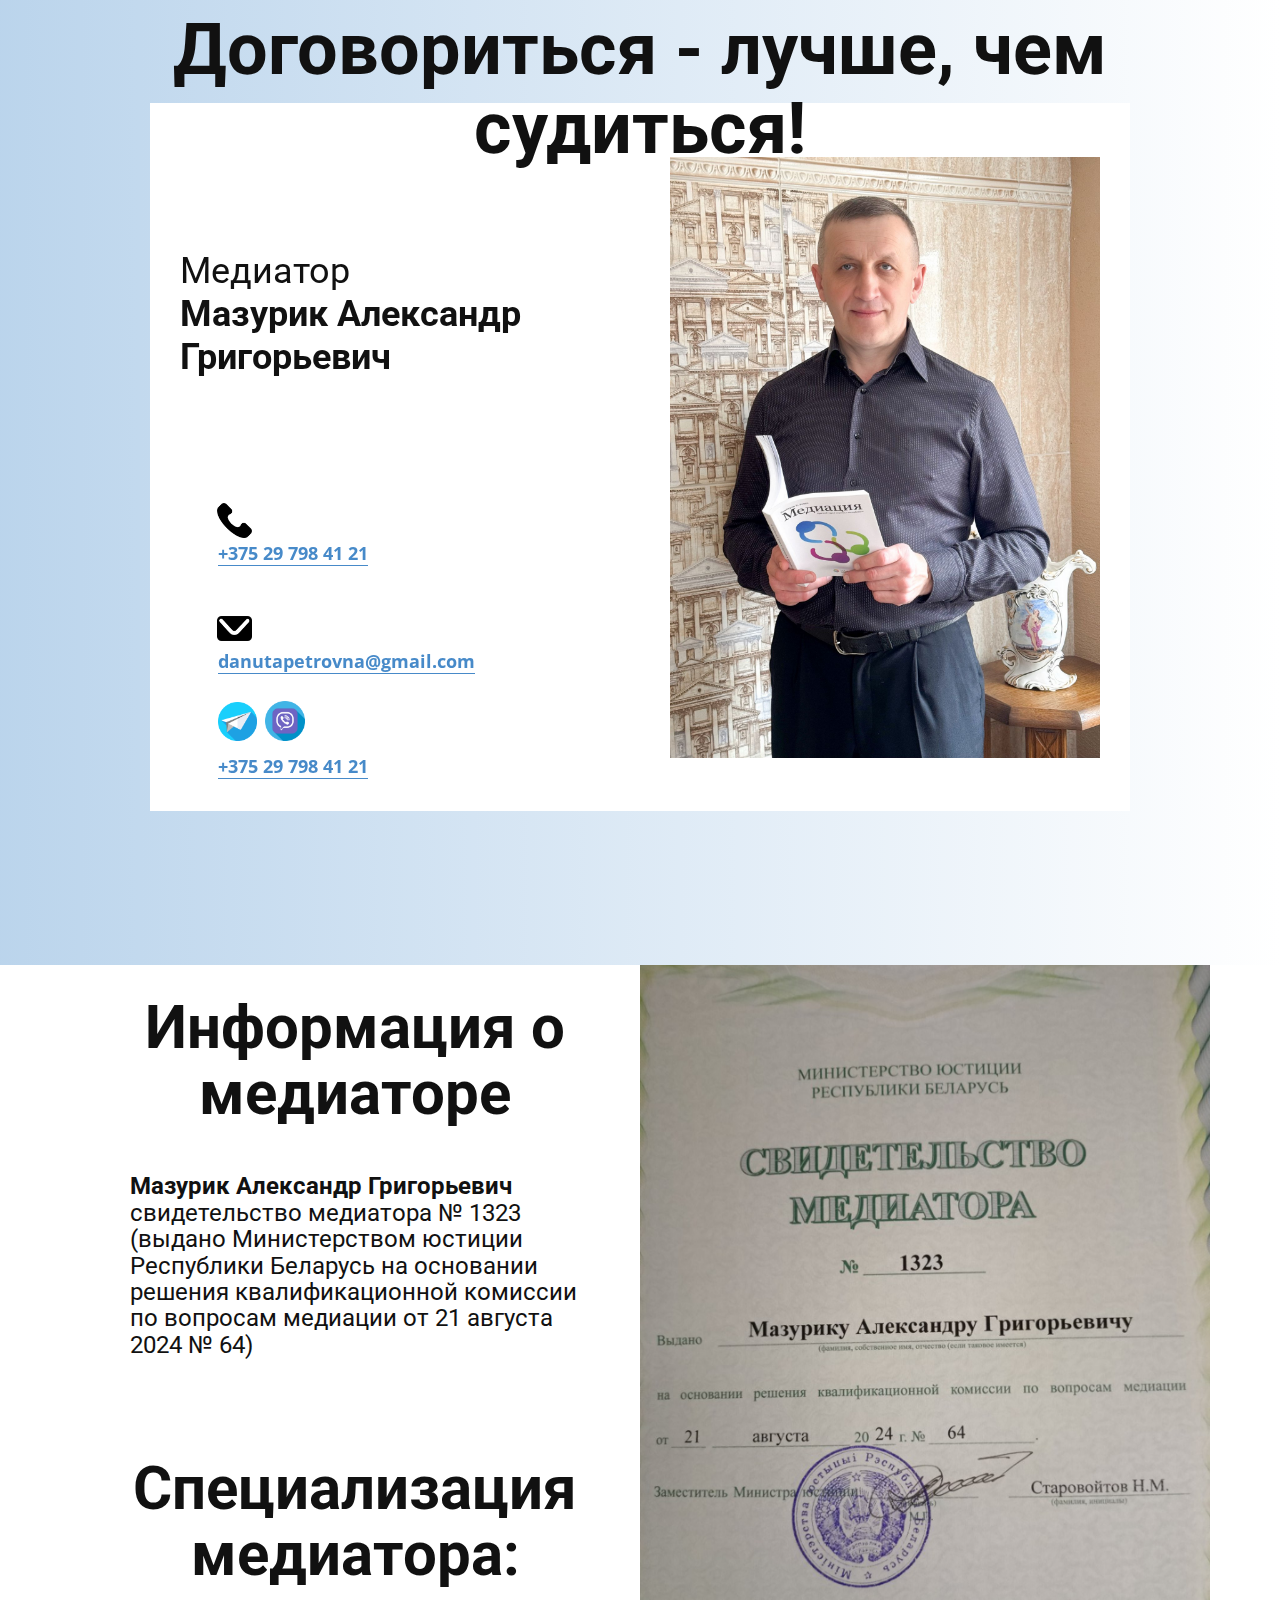
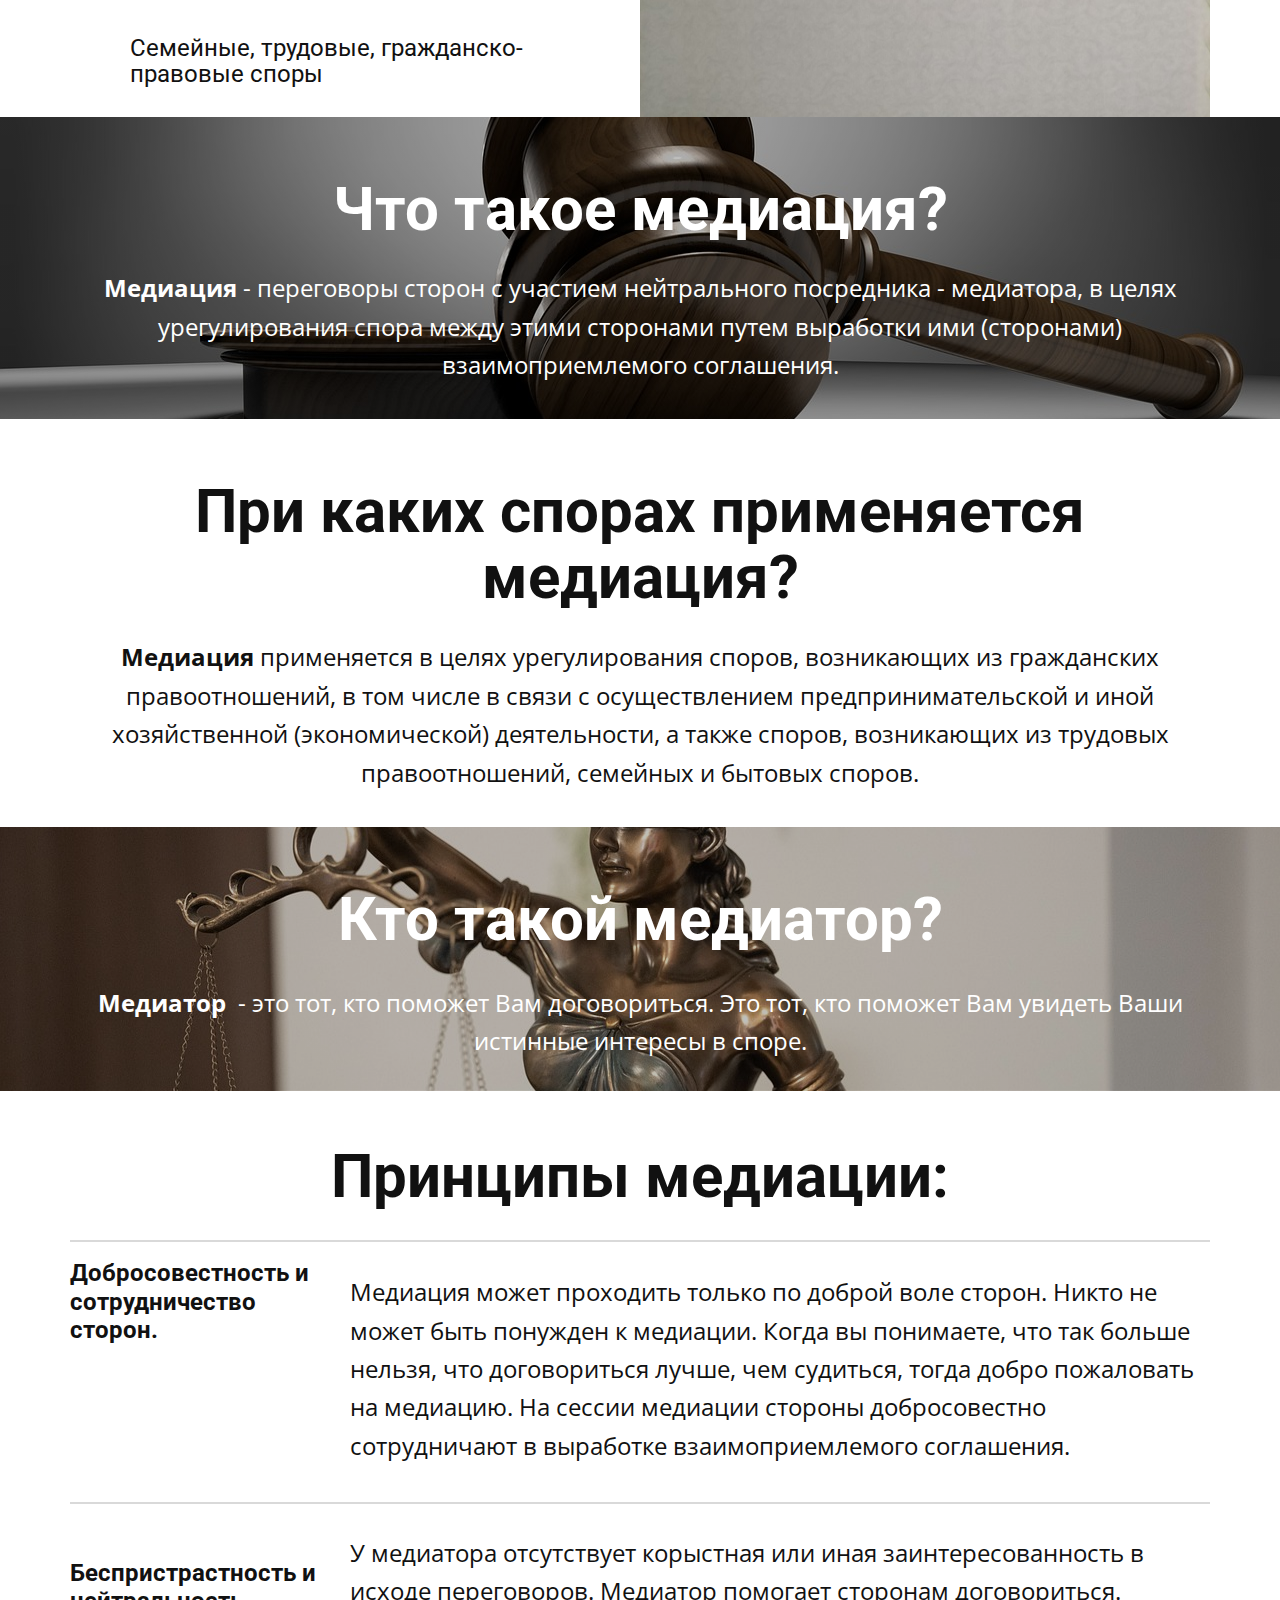
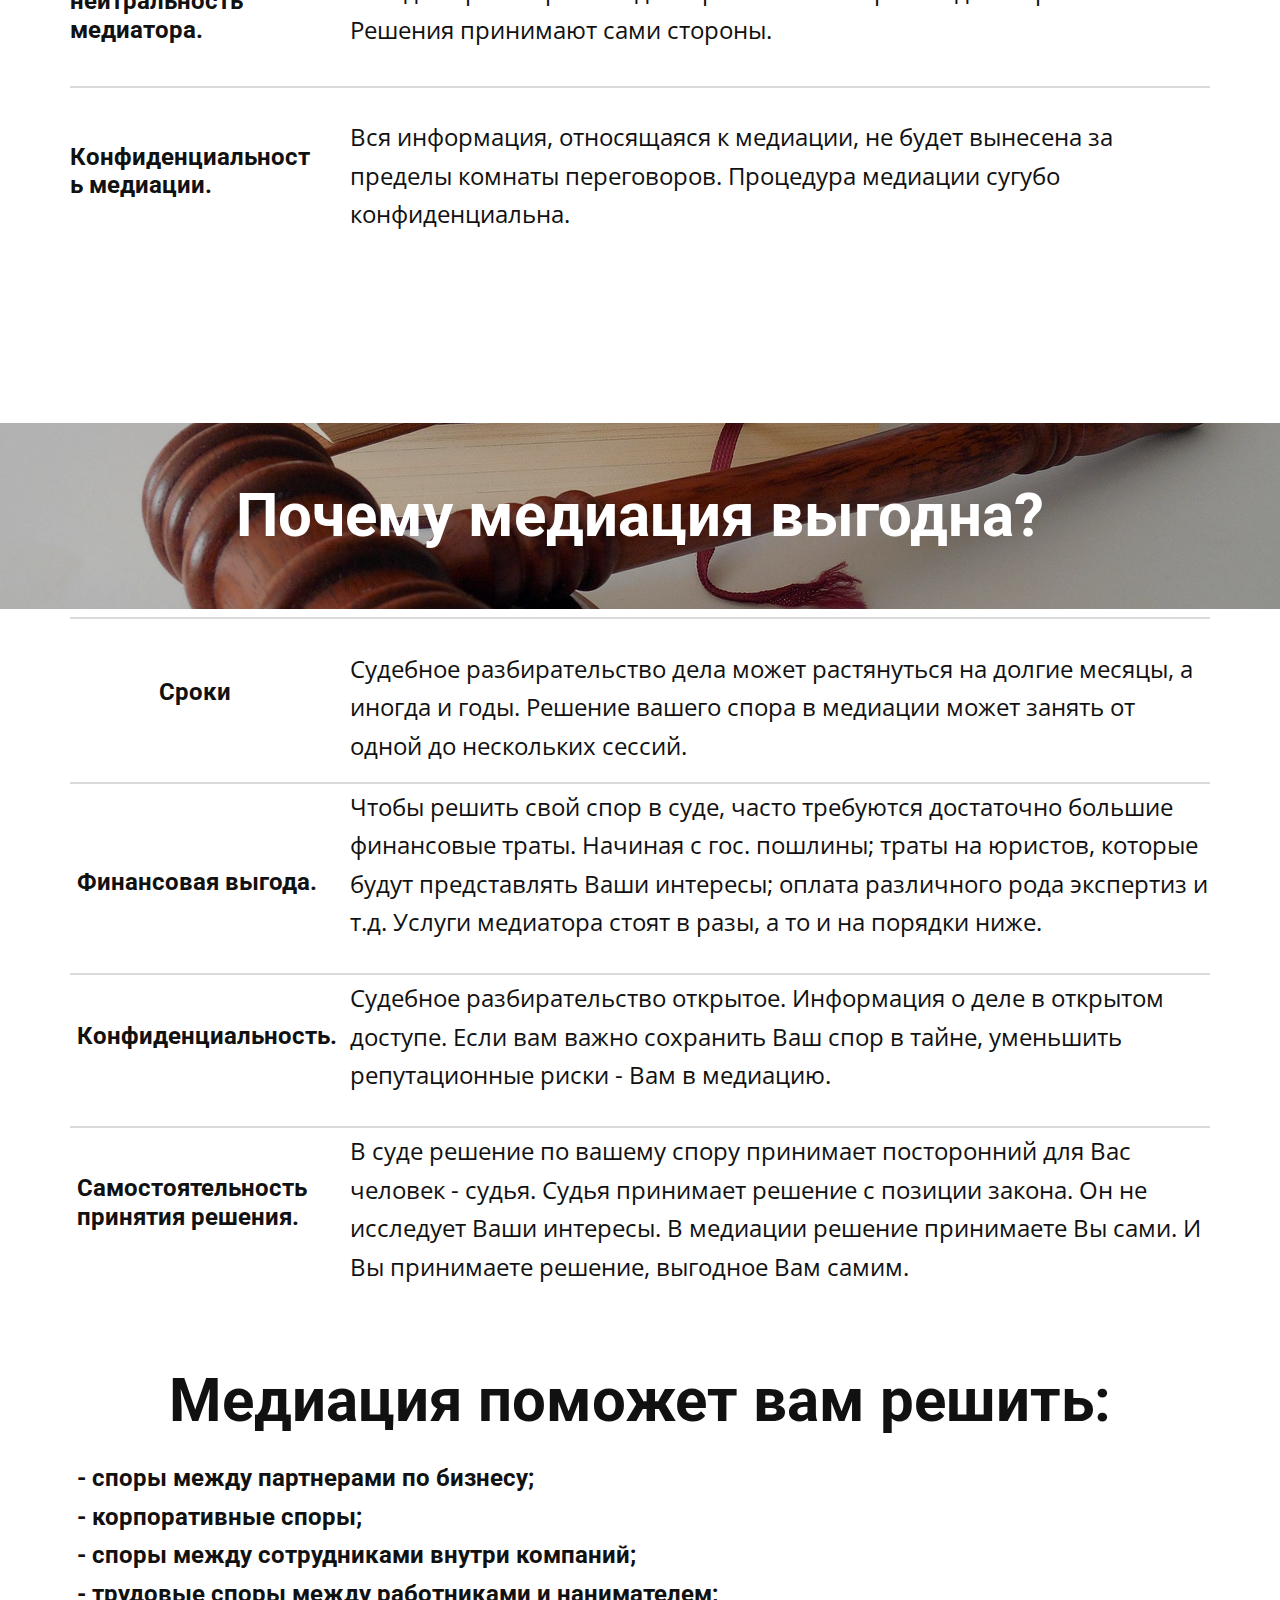
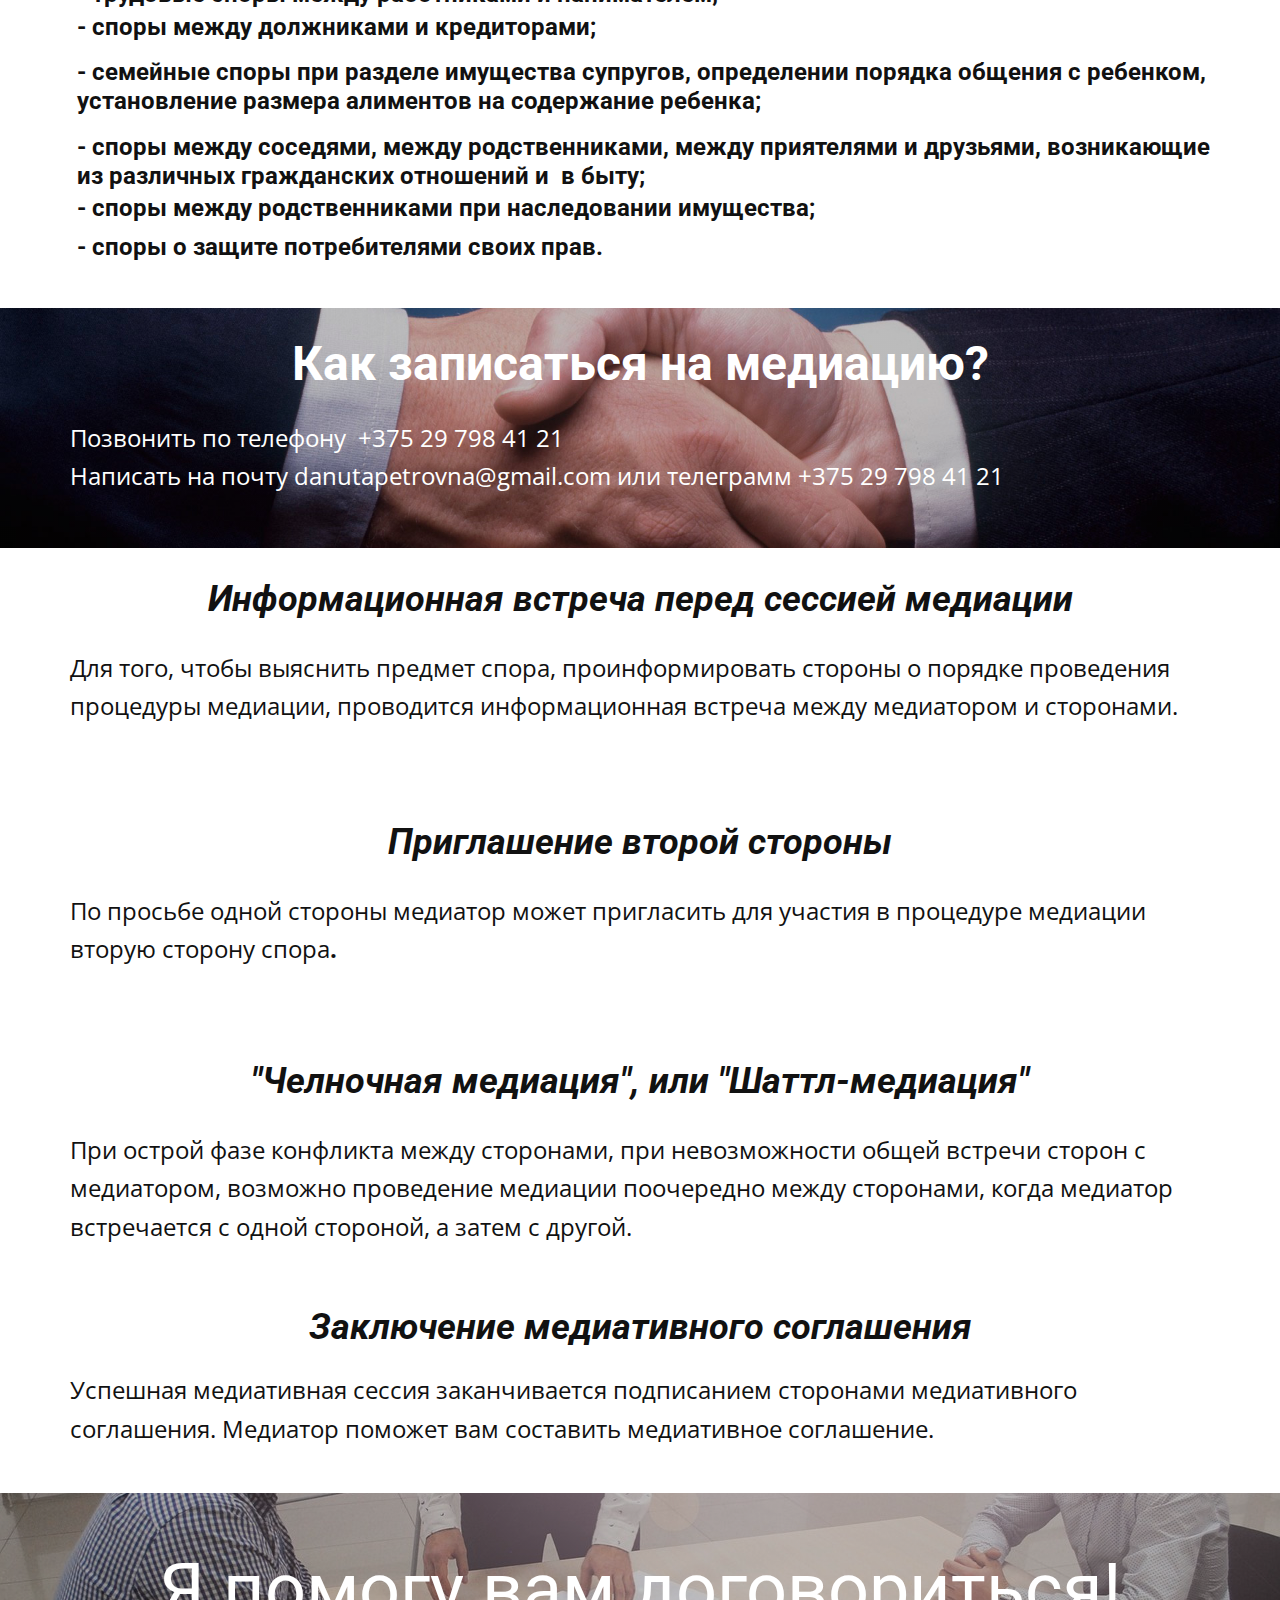
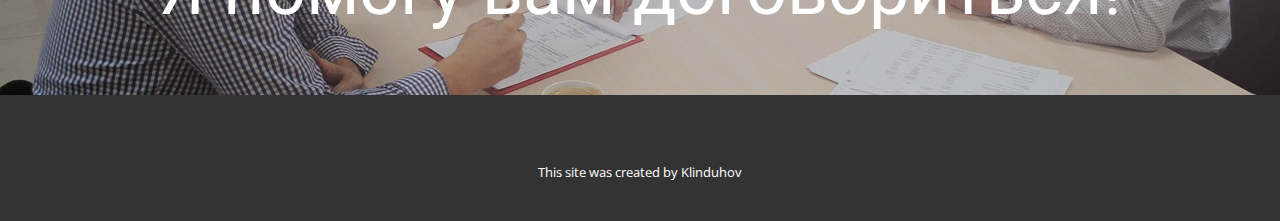
<file: index.html>
<!DOCTYPE html>
<html style="font-size: 16px;" lang="ru"><head>
    <meta name="viewport" content="width=device-width, initial-scale=1.0">
    <meta charset="utf-8">
    <meta name="keywords" content="Что такое медиация?​, ​При каких спорах применяется медиация?​, Кто такой медиатор?​, Принципы медиации:​, ​Почему медиация выгодна?">
    <meta name="description" content="">
    <title>Главная</title>
    <link rel="stylesheet" href="nicepage.css" media="screen">
<link rel="stylesheet" href="index.css" media="screen">
    <script class="u-script" type="text/javascript" src="jquery.js" defer=""></script>
    <script class="u-script" type="text/javascript" src="nicepage.js" defer=""></script>
    <meta name="generator" content="Nicepage 7.7.3, nicepage.com">
    
    
    
    
    
    
    
    
    
    
    
    
    
    
    
    
    
    
    <link id="u-theme-google-font" rel="stylesheet" href="https://fonts.googleapis.com/css?family=Roboto:100,100i,300,300i,400,400i,500,500i,700,700i,900,900i|Open+Sans:300,300i,400,400i,500,500i,600,600i,700,700i,800,800i">
    <script type="application/ld+json">{
		"@context": "http://schema.org",
		"@type": "Organization",
		"name": ""
}</script>
    <meta name="theme-color" content="#478ac9">
    <meta property="og:title" content="Главная">
    <meta property="og:type" content="website">
  <meta data-intl-tel-input-cdn-path="intlTelInput/"></head>
  <body data-home-page="Главная.html" data-home-page-title="Главная" data-path-to-root="./" data-include-products="false" class="u-body u-overlap u-xl-mode" data-lang="ru"><header class="u-align-center u-clearfix u-container-align-center-lg u-container-align-center-md u-container-align-center-sm u-container-align-center-xl u-header u-valign-bottom-lg u-valign-bottom-md u-valign-bottom-sm u-header" id="header" data-animation-name="" data-animation-duration="0" data-animation-delay="0" data-animation-direction=""><h1 class="u-align-center u-headline u-text u-title u-text-1">
        <a href="/">Договориться - лучше, чем судиться!</a>
      </h1></header>
    <section class="u-clearfix u-gradient u-section-1" id="sec-4a3c">
      <div class="u-clearfix u-sheet u-valign-middle-lg u-valign-middle-md u-sheet-1">
        <div class="custom-expanded data-layout-selected u-clearfix u-gutter-0 u-layout-wrap u-layout-wrap-1">
          <div class="u-layout">
            <div class="u-layout-row">
              <div class="u-container-style u-layout-cell u-size-30 u-white u-layout-cell-1" data-animation-name="customAnimationIn" data-animation-duration="1500" data-animation-delay="200">
                <div class="u-container-layout u-valign-bottom u-container-layout-1">
                  <h3 class="u-align-left u-text u-text-default u-text-1">Медиатор<br><span style="font-weight: 700;">Мазурик Александр Григорьевич</span>
                  </h3>
                  <div class="custom-expanded u-list u-list-1">
                    <div class="u-repeater u-repeater-1">
                      <div class="u-container-style u-list-item u-repeater-item u-shape-rectangle">
                        <div class="u-container-layout u-similar-container u-valign-bottom u-container-layout-2"><span class="u-file-icon u-icon u-text-black u-icon-1"><img src="images/ce131fa2-9b26-4c33-a9f7-aff3357242a7-0359e3a5.png" alt=""></span>
                          <p class="u-text u-text-2">
                            <a href="#" class="u-active-none u-border-1 u-border-active-black u-border-hover-black u-border-no-left u-border-no-right u-border-no-top u-border-palette-1-base u-btn u-button-link u-button-style u-hover-none u-none u-text-active-black u-text-hover-black u-text-palette-1-base u-btn-1" data-animation-name="" data-animation-duration="0" data-animation-delay="0" data-animation-direction=""> +375 29 798 41 21</a>
                          </p>
                        </div>
                      </div>
                      <div class="u-container-style u-list-item u-repeater-item u-shape-rectangle">
                        <div class="u-container-layout u-similar-container u-valign-bottom u-container-layout-3"><span class="u-file-icon u-icon u-text-black u-icon-2"><img src="images/64615-aed2e0df.png" alt=""></span>
                          <p class="u-text u-text-3">
                            <a href="mailto:alexandr@email.com" class="u-active-none u-border-1 u-border-active-black u-border-hover-black u-border-no-left u-border-no-right u-border-no-top u-border-palette-1-base u-btn u-button-link u-button-style u-hover-none u-none u-text-active-black u-text-hover-black u-text-palette-1-base u-btn-2"> danutapetrovna@gmail.com</a>
                          </p>
                        </div>
                      </div>
                    </div>
                  </div>
                  <div class="custom-expanded u-list u-list-2">
                    <div class="u-repeater u-repeater-2">
                      <div class="u-container-style u-list-item u-repeater-item u-shape-rectangle">
                        <div class="u-container-layout u-similar-container u-container-layout-4"><span class="u-file-icon u-icon u-icon-3"><img src="images/906380.png" alt=""></span><span class="u-file-icon u-icon u-icon-4"><img src="images/1604538.png" alt=""></span>
                          <p class="u-text u-text-4">
                            <a href="#" class="u-active-none u-border-1 u-border-active-black u-border-hover-black u-border-no-left u-border-no-right u-border-no-top u-border-palette-1-base u-btn u-button-link u-button-style u-hover-none u-none u-text-active-black u-text-hover-black u-text-palette-1-base u-btn-3" data-animation-name="" data-animation-duration="0" data-animation-delay="0" data-animation-direction=""> +375 29 798 41 21</a>
                          </p>
                        </div>
                      </div>
                    </div>
                  </div>
                </div>
              </div>
              <div class="u-align-center u-container-align-center u-container-style u-layout-cell u-size-30 u-white u-layout-cell-2" data-animation-name="customAnimationIn" data-animation-duration="1500" data-animation-delay="200" data-animation-direction="">
                <div class="u-container-layout u-container-layout-5">
                  <img class="custom-expanded u-image u-image-default u-image-1" src="images/IMG_4404.JPG" alt="" data-image-width="3024" data-image-height="4032">
                </div>
              </div>
            </div>
          </div>
        </div>
      </div>
    </section>
    <section class="u-clearfix u-container-align-center u-section-2" id="block-1">
      <div class="u-clearfix u-sheet u-valign-middle-lg u-valign-middle-md u-valign-middle-sm u-valign-middle-xs u-sheet-1">
        <div class="data-layout-selected u-clearfix u-expanded-width u-gutter-0 u-layout-wrap u-layout-wrap-1">
          <div class="u-layout" style="">
            <div class="u-layout-row" style="">
              <div class="u-container-align-center-lg u-container-align-center-md u-container-align-center-sm u-container-align-center-xl u-container-style u-layout-cell u-left-cell u-size-30 u-size-xs-60 u-white u-layout-cell-1" src="">
                <div class="u-container-layout u-valign-middle-lg u-valign-middle-md u-valign-middle-sm u-valign-top-xl u-container-layout-1">
                  <h2 class="u-align-center u-text u-text-default-lg u-text-default-xl u-text-default-xxl u-text-1"> Информация о медиаторе </h2>
                  <h2 class="u-align-left u-text u-text-default-lg u-text-default-xl u-text-default-xxl u-text-2">
                    <br>Мазурик Александр Григорьевич&nbsp; <span style="font-weight: 400;">свидетельство медиатора № 1323 (выдано Министерством юстиции Республики 
Беларусь на основании решения квалификационной комиссии по вопросам 
медиации от ​21 августа 2024 № 64) </span><span style="font-weight: 400;"></span>
                  </h2>
                  <h2 class="u-align-center u-text u-text-default-lg u-text-default-xl u-text-default-xxl u-text-3">Специализация медиатора:<span style="font-weight: 400;"></span>
                  </h2>
                  <h2 class="u-align-left u-text u-text-default-lg u-text-default-xl u-text-default-xxl u-text-4">
                    <br>Семейные, трудовые, гражданско-правовые споры<span style="font-weight: 400;"></span>
                  </h2>
                </div>
              </div>
              <div class="u-align-center u-container-align-center u-container-style u-image u-layout-cell u-right-cell u-size-30 u-size-xs-60 u-image-1" src="" data-image-width="1080" data-image-height="1080">
                <div class="u-container-layout u-valign-middle u-container-layout-2" src=""></div>
              </div>
            </div>
          </div>
        </div>
      </div>
    </section>
    <section class="u-clearfix u-container-align-center u-image u-shading u-section-3" id="sec-9673" data-image-width="1280" data-image-height="684">
      <div class="u-clearfix u-sheet u-valign-middle-lg u-valign-middle-md u-valign-middle-sm u-valign-middle-xs u-sheet-1">
        <h2 class="u-align-center u-text u-text-default-lg u-text-default-xl u-text-default-xxl u-text-1">Что такое медиация? </h2>
        <p class="u-align-center u-large-text u-text u-text-default u-text-variant u-text-2"><span style="font-weight: 700;"> Медиация</span> - переговоры сторон с участием нейтрального посредника - медиатора, в целях урегулирования спора между этими сторонами путем выработки ими (сторонами) взаимоприемлемого соглашения.
        </p>
      </div>
      <style data-mode="XXL" data-visited="true">@media (max-width: 0px) {
  .u-section-3 .u-sheet-1 {
    min-height: 1213px;
  }
  .u-section-3 .u-text-1 {
    margin-top: 60px;
    margin-left: auto;
    margin-right: auto;
    margin-bottom: 0;
  }
  .u-section-3 .u-text-2 {
    margin-top: 10px;
    margin-left: auto;
    margin-right: auto;
    margin-bottom: 0;
  }
  .u-block-6436-22 {
    width: 777px;
    margin-top: 51px;
    margin-left: auto;
    margin-right: auto;
    margin-bottom: 0;
  }
  .u-block-6436-23 {
    grid-template-columns: repeat(1, 100%);
    min-height: 817px;
    grid-gap: 10px;
  }
  .u-block-6436-25 {
    padding-top: 30px;
    padding-bottom: 30px;
    padding-left: 0;
    padding-right: 0;
  }
  .u-block-6436-14 {
    margin-top: 0;
    margin-right: 542px;
    margin-bottom: 0;
    margin-left: 0;
    font-size: 1rem;
  }
  .u-block-6436-15 {
    margin-top: -58px;
    margin-right: 0;
    margin-bottom: 0;
    margin-left: 280px;
  }
  .u-block-6436-27 {
    padding-top: 30px;
    padding-bottom: 30px;
    padding-left: 0;
    padding-right: 0;
  }
  .u-block-6436-28 {
    margin-top: 0;
    margin-right: 542px;
    margin-bottom: 0;
    margin-left: 0;
    font-size: 1rem;
  }
  .u-block-6436-29 {
    margin-top: -58px;
    margin-right: 0;
    margin-bottom: 0;
    margin-left: 280px;
  }
  .u-block-6436-31 {
    padding-top: 30px;
    padding-bottom: 30px;
    padding-left: 0;
    padding-right: 0;
  }
  .u-block-6436-32 {
    margin-top: 0;
    margin-right: 542px;
    margin-bottom: 0;
    margin-left: 0;
    font-size: 1rem;
  }
  .u-block-6436-33 {
    margin-top: -58px;
    margin-right: 0;
    margin-bottom: 0;
    margin-left: 280px;
  }
  .u-block-6436-35 {
    padding-top: 30px;
    padding-bottom: 30px;
    padding-left: 0;
    padding-right: 0;
  }
  .u-block-6436-36 {
    margin-top: 0;
    margin-right: 542px;
    margin-bottom: 0;
    margin-left: 0;
    font-size: 1rem;
  }
  .u-block-6436-37 {
    margin-top: -86px;
    margin-right: 0;
    margin-bottom: 0;
    margin-left: 280px;
  }
  .u-block-6436-38 {
    border-style: solid;
    font-weight: 700;
    text-transform: uppercase;
    font-size: 1rem;
    letter-spacing: 1px;
    margin-top: 52px;
    margin-left: auto;
    margin-right: auto;
    margin-bottom: 60px;
    padding-top: 16px;
    padding-right: 53px;
    padding-bottom: 18px;
    padding-left: 52px;
  }
}</style>
    </section>
    <section class="u-clearfix u-container-align-center u-section-4" id="sec-5bd5">
      <div class="u-clearfix u-sheet u-valign-middle-lg u-valign-middle-md u-valign-middle-sm u-valign-middle-xs u-sheet-1">
        <h2 class="u-align-center u-text u-text-default-lg u-text-default-xl u-text-default-xxl u-text-1"> При каких спорах применяется медиация? </h2>
        <p class="u-align-center u-large-text u-text u-text-default u-text-variant u-text-2"><span style="font-weight: 700;"><span style="font-weight: 700;"></span>Медиация</span> применяется в целях урегулирования споров, возникающих из 
гражданских правоотношений, в том числе в связи с осуществлением 
предпринимательской и иной хозяйственной (экономической) деятельности, а 
также споров, возникающих из трудовых правоотношений, семейных и бытовых споров.
        </p>
      </div>
      <style data-mode="XXL" data-visited="true">@media (max-width: 0px) {
  .u-section-4 .u-sheet-1 {
    min-height: 1213px;
  }
  .u-section-4 .u-text-1 {
    margin-top: 60px;
    margin-left: auto;
    margin-right: auto;
    margin-bottom: 0;
  }
  .u-section-4 .u-text-2 {
    margin-top: 10px;
    margin-left: auto;
    margin-right: auto;
    margin-bottom: 0;
  }
  .u-block-4d08-22 {
    width: 777px;
    margin-top: 51px;
    margin-left: auto;
    margin-right: auto;
    margin-bottom: 0;
  }
  .u-block-4d08-23 {
    grid-template-columns: repeat(1, 100%);
    min-height: 817px;
    grid-gap: 10px;
  }
  .u-block-4d08-25 {
    padding-top: 30px;
    padding-bottom: 30px;
    padding-left: 0;
    padding-right: 0;
  }
  .u-block-4d08-14 {
    margin-top: 0;
    margin-right: 542px;
    margin-bottom: 0;
    margin-left: 0;
    font-size: 1rem;
  }
  .u-block-4d08-15 {
    margin-top: -58px;
    margin-right: 0;
    margin-bottom: 0;
    margin-left: 280px;
  }
  .u-block-4d08-27 {
    padding-top: 30px;
    padding-bottom: 30px;
    padding-left: 0;
    padding-right: 0;
  }
  .u-block-4d08-28 {
    margin-top: 0;
    margin-right: 542px;
    margin-bottom: 0;
    margin-left: 0;
    font-size: 1rem;
  }
  .u-block-4d08-29 {
    margin-top: -58px;
    margin-right: 0;
    margin-bottom: 0;
    margin-left: 280px;
  }
  .u-block-4d08-31 {
    padding-top: 30px;
    padding-bottom: 30px;
    padding-left: 0;
    padding-right: 0;
  }
  .u-block-4d08-32 {
    margin-top: 0;
    margin-right: 542px;
    margin-bottom: 0;
    margin-left: 0;
    font-size: 1rem;
  }
  .u-block-4d08-33 {
    margin-top: -58px;
    margin-right: 0;
    margin-bottom: 0;
    margin-left: 280px;
  }
  .u-block-4d08-35 {
    padding-top: 30px;
    padding-bottom: 30px;
    padding-left: 0;
    padding-right: 0;
  }
  .u-block-4d08-36 {
    margin-top: 0;
    margin-right: 542px;
    margin-bottom: 0;
    margin-left: 0;
    font-size: 1rem;
  }
  .u-block-4d08-37 {
    margin-top: -86px;
    margin-right: 0;
    margin-bottom: 0;
    margin-left: 280px;
  }
  .u-block-4d08-38 {
    border-style: solid;
    font-weight: 700;
    text-transform: uppercase;
    font-size: 1rem;
    letter-spacing: 1px;
    margin-top: 52px;
    margin-left: auto;
    margin-right: auto;
    margin-bottom: 60px;
    padding-top: 16px;
    padding-right: 53px;
    padding-bottom: 18px;
    padding-left: 52px;
  }
}</style>
    </section>
    <section class="skrollable u-clearfix u-container-align-center u-image u-shading u-section-5" id="sec-7cf7" data-image-width="1280" data-image-height="854">
      <div class="u-clearfix u-sheet u-valign-middle-lg u-valign-middle-md u-valign-middle-sm u-valign-middle-xs u-sheet-1">
        <h2 class="u-align-center u-text u-text-default-lg u-text-default-xl u-text-default-xxl u-text-1">Кто такой медиатор? </h2>
        <p class="u-align-center u-large-text u-text u-text-default u-text-variant u-text-2"><span style="font-weight: 700;"> Медиатор&nbsp;<span style="font-weight: 400;"> - это тот, кто поможет Вам договориться</span></span>. Это тот, кто поможет Вам увидеть Ваши истинные интересы в споре.
        </p>
      </div>
      <style data-mode="XXL" data-visited="true">@media (max-width: 0px) {
  .u-section-5 .u-sheet-1 {
    min-height: 1213px;
  }
  .u-section-5 .u-text-1 {
    margin-top: 60px;
    margin-left: auto;
    margin-right: auto;
    margin-bottom: 0;
  }
  .u-section-5 .u-text-2 {
    margin-top: 10px;
    margin-left: auto;
    margin-right: auto;
    margin-bottom: 0;
  }
  .u-block-3a09-22 {
    width: 777px;
    margin-top: 51px;
    margin-left: auto;
    margin-right: auto;
    margin-bottom: 0;
  }
  .u-block-3a09-23 {
    grid-template-columns: repeat(1, 100%);
    min-height: 817px;
    grid-gap: 10px;
  }
  .u-block-3a09-25 {
    padding-top: 30px;
    padding-bottom: 30px;
    padding-left: 0;
    padding-right: 0;
  }
  .u-block-3a09-14 {
    margin-top: 0;
    margin-right: 542px;
    margin-bottom: 0;
    margin-left: 0;
    font-size: 1rem;
  }
  .u-block-3a09-15 {
    margin-top: -58px;
    margin-right: 0;
    margin-bottom: 0;
    margin-left: 280px;
  }
  .u-block-3a09-27 {
    padding-top: 30px;
    padding-bottom: 30px;
    padding-left: 0;
    padding-right: 0;
  }
  .u-block-3a09-28 {
    margin-top: 0;
    margin-right: 542px;
    margin-bottom: 0;
    margin-left: 0;
    font-size: 1rem;
  }
  .u-block-3a09-29 {
    margin-top: -58px;
    margin-right: 0;
    margin-bottom: 0;
    margin-left: 280px;
  }
  .u-block-3a09-31 {
    padding-top: 30px;
    padding-bottom: 30px;
    padding-left: 0;
    padding-right: 0;
  }
  .u-block-3a09-32 {
    margin-top: 0;
    margin-right: 542px;
    margin-bottom: 0;
    margin-left: 0;
    font-size: 1rem;
  }
  .u-block-3a09-33 {
    margin-top: -58px;
    margin-right: 0;
    margin-bottom: 0;
    margin-left: 280px;
  }
  .u-block-3a09-35 {
    padding-top: 30px;
    padding-bottom: 30px;
    padding-left: 0;
    padding-right: 0;
  }
  .u-block-3a09-36 {
    margin-top: 0;
    margin-right: 542px;
    margin-bottom: 0;
    margin-left: 0;
    font-size: 1rem;
  }
  .u-block-3a09-37 {
    margin-top: -86px;
    margin-right: 0;
    margin-bottom: 0;
    margin-left: 280px;
  }
  .u-block-3a09-38 {
    border-style: solid;
    font-weight: 700;
    text-transform: uppercase;
    font-size: 1rem;
    letter-spacing: 1px;
    margin-top: 52px;
    margin-left: auto;
    margin-right: auto;
    margin-bottom: 60px;
    padding-top: 16px;
    padding-right: 53px;
    padding-bottom: 18px;
    padding-left: 52px;
  }
}</style>
    </section>
    <section class="u-clearfix u-section-6" id="sec-fe31">
      <div class="u-clearfix u-sheet u-valign-middle-lg u-valign-middle-md u-valign-middle-sm u-sheet-1">
        <h2 class="u-align-center u-text u-text-default-lg u-text-default-xl u-text-default-xxl u-text-1">Принципы медиации: </h2>
        <div class="u-expanded-width u-list u-list-1">
          <div class="u-repeater u-repeater-1">
            <div class="u-border-2 u-border-grey-15 u-border-no-bottom u-border-no-left u-border-no-right u-container-style u-list-item u-repeater-item">
              <div class="u-container-layout u-similar-container u-valign-top-lg u-valign-top-md u-valign-top-sm u-container-layout-1">
                <h4 class="u-align-left u-custom-item u-text u-text-2"> Добросовестность и сотрудничество сторон.</h4>
                <p class="u-custom-item u-text u-text-3"> Медиация может проходить только по доброй воле сторон. Никто не может 
быть понужден к медиации. Когда вы понимаете, что так больше нельзя, что
 договориться лучше, чем судиться, тогда добро пожаловать на медиацию. На сессии медиации стороны добросовестно сотрудничают в выработке взаимоприемлемого соглашения.</p>
              </div>
            </div>
            <div class="u-border-2 u-border-grey-15 u-border-no-bottom u-border-no-left u-border-no-right u-container-style u-list-item u-repeater-item">
              <div class="u-container-layout u-similar-container u-valign-top-lg u-valign-top-md u-valign-top-sm u-container-layout-2">
                <h4 class="u-align-left u-custom-item u-text u-text-4"> Беспристрастность и нейтральность медиатора.</h4>
                <p class="u-custom-item u-text u-text-5"> У медиатора отсутствует корыстная или иная заинтересованность в исходе переговоров. Медиатор помогает сторонам договориться. Решения принимают сами стороны.</p>
              </div>
            </div>
            <div class="u-border-2 u-border-grey-15 u-border-no-bottom u-border-no-left u-border-no-right u-container-style u-list-item u-repeater-item">
              <div class="u-container-layout u-similar-container u-valign-top-lg u-valign-top-md u-valign-top-sm u-container-layout-3">
                <h4 class="u-align-left u-custom-item u-text u-text-6"> Конфиденциальность медиации.</h4>
                <p class="u-custom-item u-text u-text-7"> Вся информация, относящаяся к медиации, не будет вынесена за пределы 
комнаты переговоров. Процедура медиации сугубо конфиденциальна.</p>
              </div>
            </div>
          </div>
        </div>
      </div>
      <style data-mode="XXL">@media (max-width: 0px) {
  .u-section-6 .u-sheet-1 {
    min-height: 1213px;
  }
  .u-section-6 .u-text-1 {
    margin-top: 60px;
    margin-left: auto;
    margin-right: auto;
    margin-bottom: 0;
  }
  .u-block-17fc-9 {
    margin-top: 10px;
    margin-left: auto;
    margin-right: auto;
    margin-bottom: 0;
  }
  .u-section-6 .u-list-1 {
    width: 777px;
    margin-top: 51px;
    margin-left: auto;
    margin-right: auto;
    margin-bottom: 0;
  }
  .u-section-6 .u-repeater-1 {
    grid-template-columns: repeat(1, 100%);
    min-height: 817px;
    grid-gap: 10px;
  }
  .u-block-17fc-25 {
    padding-top: 30px;
    padding-bottom: 30px;
    padding-left: 0;
    padding-right: 0;
  }
  .u-block-17fc-14 {
    margin-top: 0;
    margin-right: 542px;
    margin-bottom: 0;
    margin-left: 0;
    font-size: 1rem;
  }
  .u-block-17fc-15 {
    margin-top: -58px;
    margin-right: 0;
    margin-bottom: 0;
    margin-left: 280px;
  }
  .u-section-6 .u-container-layout-1 {
    padding-top: 30px;
    padding-bottom: 30px;
    padding-left: 0;
    padding-right: 0;
  }
  .u-section-6 .u-text-2 {
    margin-top: 0;
    margin-right: 542px;
    margin-bottom: 0;
    margin-left: 0;
    font-size: 1rem;
  }
  .u-section-6 .u-text-3 {
    margin-top: -58px;
    margin-right: 0;
    margin-bottom: 0;
    margin-left: 280px;
  }
  .u-section-6 .u-container-layout-2 {
    padding-top: 30px;
    padding-bottom: 30px;
    padding-left: 0;
    padding-right: 0;
  }
  .u-section-6 .u-text-4 {
    margin-top: 0;
    margin-right: 542px;
    margin-bottom: 0;
    margin-left: 0;
    font-size: 1rem;
  }
  .u-section-6 .u-text-5 {
    margin-top: -58px;
    margin-right: 0;
    margin-bottom: 0;
    margin-left: 280px;
  }
  .u-section-6 .u-container-layout-3 {
    padding-top: 30px;
    padding-bottom: 30px;
    padding-left: 0;
    padding-right: 0;
  }
  .u-section-6 .u-text-6 {
    margin-top: 0;
    margin-right: 542px;
    margin-bottom: 0;
    margin-left: 0;
    font-size: 1rem;
  }
  .u-section-6 .u-text-7 {
    margin-top: -86px;
    margin-right: 0;
    margin-bottom: 0;
    margin-left: 280px;
  }
  .u-block-17fc-38 {
    border-style: solid;
    font-weight: 700;
    text-transform: uppercase;
    font-size: 1rem;
    letter-spacing: 1px;
    margin-top: 52px;
    margin-left: auto;
    margin-right: auto;
    margin-bottom: 60px;
    padding-top: 16px;
    padding-right: 53px;
    padding-bottom: 18px;
    padding-left: 52px;
  }
}</style>
    </section>
    <section class="u-clearfix u-container-align-center u-image u-shading u-section-7" id="sec-c9fc" data-image-width="1280" data-image-height="960">
      <div class="u-clearfix u-sheet u-valign-middle u-sheet-1">
        <h2 class="u-align-center u-text u-text-default-lg u-text-default-xl u-text-default-xxl u-text-1"> Почему медиация выгодна?</h2>
      </div>
      <style data-mode="XXL">@media (max-width: 0px) {
  .u-section-7 .u-sheet-1 {
    min-height: 1213px;
  }
  .u-section-7 .u-text-1 {
    margin-top: 60px;
    margin-left: auto;
    margin-right: auto;
    margin-bottom: 0;
  }
  .u-block-250d-9 {
    margin-top: 10px;
    margin-left: auto;
    margin-right: auto;
    margin-bottom: 0;
  }
  .u-block-250d-22 {
    width: 777px;
    margin-top: 51px;
    margin-left: auto;
    margin-right: auto;
    margin-bottom: 0;
  }
  .u-block-250d-23 {
    grid-template-columns: repeat(1, 100%);
    min-height: 817px;
    grid-gap: 10px;
  }
  .u-block-250d-25 {
    padding-top: 30px;
    padding-bottom: 30px;
    padding-left: 0;
    padding-right: 0;
  }
  .u-block-250d-14 {
    margin-top: 0;
    margin-right: 542px;
    margin-bottom: 0;
    margin-left: 0;
    font-size: 1rem;
  }
  .u-block-250d-15 {
    margin-top: -58px;
    margin-right: 0;
    margin-bottom: 0;
    margin-left: 280px;
  }
  .u-block-250d-27 {
    padding-top: 30px;
    padding-bottom: 30px;
    padding-left: 0;
    padding-right: 0;
  }
  .u-block-250d-28 {
    margin-top: 0;
    margin-right: 542px;
    margin-bottom: 0;
    margin-left: 0;
    font-size: 1rem;
  }
  .u-block-250d-29 {
    margin-top: -58px;
    margin-right: 0;
    margin-bottom: 0;
    margin-left: 280px;
  }
  .u-block-250d-31 {
    padding-top: 30px;
    padding-bottom: 30px;
    padding-left: 0;
    padding-right: 0;
  }
  .u-block-250d-32 {
    margin-top: 0;
    margin-right: 542px;
    margin-bottom: 0;
    margin-left: 0;
    font-size: 1rem;
  }
  .u-block-250d-33 {
    margin-top: -58px;
    margin-right: 0;
    margin-bottom: 0;
    margin-left: 280px;
  }
  .u-block-250d-35 {
    padding-top: 30px;
    padding-bottom: 30px;
    padding-left: 0;
    padding-right: 0;
  }
  .u-block-250d-36 {
    margin-top: 0;
    margin-right: 542px;
    margin-bottom: 0;
    margin-left: 0;
    font-size: 1rem;
  }
  .u-block-250d-37 {
    margin-top: -86px;
    margin-right: 0;
    margin-bottom: 0;
    margin-left: 280px;
  }
  .u-block-250d-38 {
    border-style: solid;
    font-weight: 700;
    text-transform: uppercase;
    font-size: 1rem;
    letter-spacing: 1px;
    margin-top: 52px;
    margin-left: auto;
    margin-right: auto;
    margin-bottom: 60px;
    padding-top: 16px;
    padding-right: 53px;
    padding-bottom: 18px;
    padding-left: 52px;
  }
}</style>
    </section>
    <section class="u-clearfix u-section-8" id="sec-127a">
      <div class="u-clearfix u-sheet u-valign-bottom-xl u-valign-middle-lg u-valign-middle-md u-valign-middle-sm u-sheet-1">
        <div class="u-expanded-width u-list u-list-1">
          <div class="u-repeater u-repeater-1">
            <div class="u-border-2 u-border-grey-15 u-border-no-bottom u-border-no-left u-border-no-right u-container-style u-list-item u-repeater-item u-list-item-1">
              <div class="u-container-layout u-similar-container u-valign-top-lg u-valign-top-md u-valign-top-sm u-container-layout-1">
                <p class="u-custom-item u-text u-text-1"> Судебное разбирательство дела может растянуться на долгие месяцы, а 
иногда и годы. Решение вашего спора в медиации может занять от одной до 
нескольких сессий.</p>
                <h4 class="u-align-center u-text u-text-2"> Сроки</h4>
              </div>
            </div>
          </div>
        </div>
        <div class="u-expanded-width u-list u-list-2">
          <div class="u-repeater u-repeater-2">
            <div class="u-border-2 u-border-grey-15 u-border-no-bottom u-border-no-left u-border-no-right u-container-style u-list-item u-repeater-item">
              <div class="u-container-layout u-similar-container u-valign-top-lg u-valign-top-md u-valign-top-sm u-container-layout-2">
                <p class="u-custom-item u-text u-text-3"> Чтобы решить свой спор в суде, часто требуются достаточно большие финансовые траты. Начиная с гос. пошлины; траты
 на юристов, которые будут представлять Ваши интересы; оплата различного
 рода экспертиз и т.д. Услуги медиатора стоят в разы, а то и на порядки 
ниже.</p>
                <h4 class="u-text u-text-4"> Финансовая выгода.</h4>
              </div>
            </div>
            <div class="u-border-2 u-border-grey-15 u-border-no-bottom u-border-no-left u-border-no-right u-container-style u-list-item u-repeater-item">
              <div class="u-container-layout u-similar-container u-valign-top-lg u-valign-top-md u-valign-top-sm u-container-layout-3">
                <p class="u-custom-item u-text u-text-5"> Судебное разбирательство открытое. Информация о деле в открытом доступе. Если вам важно сохранить Ваш спор в тайне, уменьшить репутационные риски - Вам в медиацию.</p>
                <h4 class="u-text u-text-6"> Конфиденциальность.</h4>
              </div>
            </div>
            <div class="u-border-2 u-border-grey-15 u-border-no-bottom u-border-no-left u-border-no-right u-container-style u-list-item u-repeater-item">
              <div class="u-container-layout u-similar-container u-valign-top-lg u-valign-top-md u-valign-top-sm u-container-layout-4">
                <p class="u-custom-item u-text u-text-7"> В суде решение по вашему спору принимает 
посторонний для Вас человек - судья. Судья принимает решение с позиции 
закона. Он не исследует Ваши интересы. В медиации решение принимаете Вы сами. И Вы принимаете решение, выгодное Вам самим.</p>
                <h4 class="u-text u-text-8"> Самостоятельность принятия решения.</h4>
              </div>
            </div>
          </div>
        </div>
      </div>
      <style data-mode="XXL">@media (max-width: 0px) {
  .u-section-8 .u-sheet-1 {
    min-height: 1213px;
  }
  .u-block-9712-3 {
    margin-top: 60px;
    margin-left: auto;
    margin-right: auto;
    margin-bottom: 0;
  }
  .u-block-9712-9 {
    margin-top: 10px;
    margin-left: auto;
    margin-right: auto;
    margin-bottom: 0;
  }
  .u-section-8 .u-list-2 {
    width: 777px;
    margin-top: 51px;
    margin-left: auto;
    margin-right: auto;
    margin-bottom: 0;
  }
  .u-section-8 .u-repeater-2 {
    grid-template-columns: repeat(1, 100%);
    min-height: 817px;
    grid-gap: 10px;
  }
  .u-section-8 .u-container-layout-2 {
    padding-top: 30px;
    padding-bottom: 30px;
    padding-left: 0;
    padding-right: 0;
  }
  .u-section-8 .u-text-4 {
    margin-top: 0;
    margin-right: 542px;
    margin-bottom: 0;
    margin-left: 0;
    font-size: 1rem;
  }
  .u-section-8 .u-text-3 {
    margin-top: -58px;
    margin-right: 0;
    margin-bottom: 0;
    margin-left: 280px;
  }
  .u-section-8 .u-container-layout-3 {
    padding-top: 30px;
    padding-bottom: 30px;
    padding-left: 0;
    padding-right: 0;
  }
  .u-section-8 .u-text-6 {
    margin-top: 0;
    margin-right: 542px;
    margin-bottom: 0;
    margin-left: 0;
    font-size: 1rem;
  }
  .u-section-8 .u-text-5 {
    margin-top: -58px;
    margin-right: 0;
    margin-bottom: 0;
    margin-left: 280px;
  }
  .u-section-8 .u-container-layout-4 {
    padding-top: 30px;
    padding-bottom: 30px;
    padding-left: 0;
    padding-right: 0;
  }
  .u-section-8 .u-text-8 {
    margin-top: 0;
    margin-right: 542px;
    margin-bottom: 0;
    margin-left: 0;
    font-size: 1rem;
  }
  .u-section-8 .u-text-7 {
    margin-top: -58px;
    margin-right: 0;
    margin-bottom: 0;
    margin-left: 280px;
  }
  .u-section-8 .u-repeater-1 {
    padding-top: 30px;
    padding-bottom: 30px;
    padding-left: 0;
    padding-right: 0;
  }
  .u-section-8 .u-list-item-1 {
    margin-top: 0;
    margin-right: 542px;
    margin-bottom: 0;
    margin-left: 0;
    font-size: 1rem;
  }
  .u-section-8 .u-container-layout-1 {
    margin-top: -86px;
    margin-right: 0;
    margin-bottom: 0;
    margin-left: 280px;
  }
  .u-section-8 .u-text-1 {
    border-style: solid;
    font-weight: 700;
    text-transform: uppercase;
    font-size: 1rem;
    letter-spacing: 1px;
    margin-top: 52px;
    margin-left: auto;
    margin-right: auto;
    margin-bottom: 60px;
    padding-top: 16px;
    padding-right: 53px;
    padding-bottom: 18px;
    padding-left: 52px;
  }
}</style>
    </section>
    <section class="u-clearfix u-container-align-center u-section-9" id="sec-be7f">
      <div class="u-clearfix u-sheet u-valign-middle-lg u-valign-middle-md u-valign-middle-sm u-sheet-1">
        <h2 class="u-align-center u-text u-text-default-lg u-text-default-xl u-text-default-xxl u-text-1"> Медиация поможет вам решить:</h2>
      </div>
      <style data-mode="XXL" data-visited="true">@media (max-width: 0px) {
  .u-section-9 .u-sheet-1 {
    min-height: 1213px;
  }
  .u-section-9 .u-text-1 {
    margin-top: 60px;
    margin-left: auto;
    margin-right: auto;
    margin-bottom: 0;
  }
  .u-block-c787-9 {
    margin-top: 10px;
    margin-left: auto;
    margin-right: auto;
    margin-bottom: 0;
  }
  .u-block-c787-22 {
    width: 777px;
    margin-top: 51px;
    margin-left: auto;
    margin-right: auto;
    margin-bottom: 0;
  }
  .u-block-c787-23 {
    grid-template-columns: repeat(1, 100%);
    min-height: 817px;
    grid-gap: 10px;
  }
  .u-block-c787-25 {
    padding-top: 30px;
    padding-bottom: 30px;
    padding-left: 0;
    padding-right: 0;
  }
  .u-block-c787-14 {
    margin-top: 0;
    margin-right: 542px;
    margin-bottom: 0;
    margin-left: 0;
    font-size: 1rem;
  }
  .u-block-c787-15 {
    margin-top: -58px;
    margin-right: 0;
    margin-bottom: 0;
    margin-left: 280px;
  }
  .u-block-c787-27 {
    padding-top: 30px;
    padding-bottom: 30px;
    padding-left: 0;
    padding-right: 0;
  }
  .u-block-c787-28 {
    margin-top: 0;
    margin-right: 542px;
    margin-bottom: 0;
    margin-left: 0;
    font-size: 1rem;
  }
  .u-block-c787-29 {
    margin-top: -58px;
    margin-right: 0;
    margin-bottom: 0;
    margin-left: 280px;
  }
  .u-block-c787-31 {
    padding-top: 30px;
    padding-bottom: 30px;
    padding-left: 0;
    padding-right: 0;
  }
  .u-block-c787-32 {
    margin-top: 0;
    margin-right: 542px;
    margin-bottom: 0;
    margin-left: 0;
    font-size: 1rem;
  }
  .u-block-c787-33 {
    margin-top: -58px;
    margin-right: 0;
    margin-bottom: 0;
    margin-left: 280px;
  }
  .u-block-c787-35 {
    padding-top: 30px;
    padding-bottom: 30px;
    padding-left: 0;
    padding-right: 0;
  }
  .u-block-c787-36 {
    margin-top: 0;
    margin-right: 542px;
    margin-bottom: 0;
    margin-left: 0;
    font-size: 1rem;
  }
  .u-block-c787-37 {
    margin-top: -86px;
    margin-right: 0;
    margin-bottom: 0;
    margin-left: 280px;
  }
  .u-block-c787-38 {
    border-style: solid;
    font-weight: 700;
    text-transform: uppercase;
    font-size: 1rem;
    letter-spacing: 1px;
    margin-top: 52px;
    margin-left: auto;
    margin-right: auto;
    margin-bottom: 60px;
    padding-top: 16px;
    padding-right: 53px;
    padding-bottom: 18px;
    padding-left: 52px;
  }
}</style>
    </section>
    <section class="u-clearfix u-section-10" id="sec-630c">
      <div class="u-clearfix u-sheet u-valign-middle-lg u-valign-middle-md u-valign-middle-sm u-sheet-1">
        <div class="u-expanded-width u-list u-list-1">
          <div class="u-repeater u-repeater-1">
            <div class="u-container-style u-list-item u-repeater-item u-shape-rectangle">
              <div class="u-container-layout u-similar-container u-valign-top-lg u-valign-top-md u-valign-top-sm u-container-layout-1">
                <h4 class="u-text u-text-1"> - споры между партнерами по&nbsp;бизнесу;</h4>
              </div>
            </div>
            <div class="u-container-style u-list-item u-repeater-item u-shape-rectangle">
              <div class="u-container-layout u-similar-container u-valign-top-lg u-valign-top-md u-valign-top-sm u-container-layout-2">
                <h4 class="u-text u-text-2"> - корпоративные споры;</h4>
              </div>
            </div>
            <div class="u-container-style u-list-item u-repeater-item u-shape-rectangle">
              <div class="u-container-layout u-similar-container u-valign-top-lg u-valign-top-md u-valign-top-sm u-container-layout-3">
                <h4 class="u-text u-text-3"> - споры между сотрудниками внутри компаний;</h4>
              </div>
            </div>
            <div class="u-container-style u-list-item u-repeater-item u-shape-rectangle">
              <div class="u-container-layout u-similar-container u-valign-top-lg u-valign-top-md u-valign-top-sm u-container-layout-4">
                <h4 class="u-text u-text-4"> - трудовые споры между работниками
и&nbsp;нанимателем;</h4>
              </div>
            </div>
          </div>
        </div>
        <div class="u-expanded-width u-list u-list-2">
          <div class="u-repeater u-repeater-2">
            <div class="u-container-style u-list-item u-repeater-item u-shape-rectangle">
              <div class="u-container-layout u-similar-container u-valign-middle-xl u-valign-top-lg u-valign-top-md u-valign-top-sm u-container-layout-5">
                <h4 class="u-text u-text-5"> - ​споры между должниками и&nbsp;кредиторами;</h4>
              </div>
            </div>
            <div class="u-container-style u-list-item u-repeater-item u-shape-rectangle">
              <div class="u-container-layout u-similar-container u-valign-middle-xl u-valign-top-lg u-valign-top-md u-valign-top-sm u-container-layout-6">
                <h4 class="u-text u-text-6"> - ​семейные споры при разделе имущества супругов,
определении порядка общения с&nbsp;ребенком, установление размера алиментов
на&nbsp;содержание ребенка;</h4>
              </div>
            </div>
            <div class="u-container-style u-list-item u-repeater-item u-shape-rectangle">
              <div class="u-container-layout u-similar-container u-valign-middle-xl u-valign-top-lg u-valign-top-md u-valign-top-sm u-container-layout-7">
                <h4 class="u-text u-text-7"> - ​споры между соседями, между родственниками, между
приятелями и&nbsp;друзьями, возникающие из различных гражданских отношений и&nbsp; в&nbsp;быту;</h4>
              </div>
            </div>
          </div>
        </div>
        <div class="u-expanded-width u-list u-list-3">
          <div class="u-repeater u-repeater-3">
            <div class="u-container-style u-list-item u-repeater-item u-shape-rectangle">
              <div class="u-container-layout u-similar-container u-valign-top-lg u-valign-top-md u-valign-top-sm u-container-layout-8">
                <h4 class="u-text u-text-8"> - ​​споры между родственниками при наследовании
имущества;</h4>
              </div>
            </div>
            <div class="u-container-style u-list-item u-repeater-item u-shape-rectangle">
              <div class="u-container-layout u-similar-container u-valign-top-lg u-valign-top-md u-valign-top-sm u-container-layout-9">
                <h4 class="u-text u-text-9"> - споры о&nbsp;защите потребителями своих прав.</h4>
              </div>
            </div>
          </div>
        </div>
      </div>
      <style data-mode="XXL">@media (max-width: 0px) {
  .u-section-10 .u-sheet-1 {
    min-height: 1213px;
  }
  .u-block-3da5-3 {
    margin-top: 60px;
    margin-left: auto;
    margin-right: auto;
    margin-bottom: 0;
  }
  .u-block-3da5-9 {
    margin-top: 10px;
    margin-left: auto;
    margin-right: auto;
    margin-bottom: 0;
  }
  .u-section-10 .u-list-1 {
    width: 777px;
    margin-top: 51px;
    margin-left: auto;
    margin-right: auto;
    margin-bottom: 0;
  }
  .u-section-10 .u-repeater-1 {
    grid-template-columns: repeat(1, 100%);
    min-height: 817px;
    grid-gap: 10px;
  }
  .u-section-10 .u-container-layout-1 {
    padding-top: 30px;
    padding-bottom: 30px;
    padding-left: 0;
    padding-right: 0;
  }
  .u-section-10 .u-text-1 {
    margin-top: 0;
    margin-right: 542px;
    margin-bottom: 0;
    margin-left: 0;
    font-size: 1rem;
  }
  .u-block-3da5-15 {
    margin-top: -58px;
    margin-right: 0;
    margin-bottom: 0;
    margin-left: 280px;
  }
  .u-section-10 .u-container-layout-2 {
    padding-top: 30px;
    padding-bottom: 30px;
    padding-left: 0;
    padding-right: 0;
  }
  .u-section-10 .u-text-2 {
    margin-top: 0;
    margin-right: 542px;
    margin-bottom: 0;
    margin-left: 0;
    font-size: 1rem;
  }
  .u-block-3da5-29 {
    margin-top: -58px;
    margin-right: 0;
    margin-bottom: 0;
    margin-left: 280px;
  }
  .u-section-10 .u-container-layout-3 {
    padding-top: 30px;
    padding-bottom: 30px;
    padding-left: 0;
    padding-right: 0;
  }
  .u-section-10 .u-text-3 {
    margin-top: 0;
    margin-right: 542px;
    margin-bottom: 0;
    margin-left: 0;
    font-size: 1rem;
  }
  .u-block-3da5-33 {
    margin-top: -58px;
    margin-right: 0;
    margin-bottom: 0;
    margin-left: 280px;
  }
  .u-section-10 .u-container-layout-4 {
    padding-top: 30px;
    padding-bottom: 30px;
    padding-left: 0;
    padding-right: 0;
  }
  .u-section-10 .u-text-4 {
    margin-top: 0;
    margin-right: 542px;
    margin-bottom: 0;
    margin-left: 0;
    font-size: 1rem;
  }
  .u-section-10 .u-list-2 {
    margin-top: -86px;
    margin-right: 0;
    margin-bottom: 0;
    margin-left: 280px;
  }
  .u-section-10 .u-repeater-2 {
    border-style: solid;
    font-weight: 700;
    text-transform: uppercase;
    font-size: 1rem;
    letter-spacing: 1px;
    margin-top: 52px;
    margin-left: auto;
    margin-right: auto;
    margin-bottom: 60px;
    padding-top: 16px;
    padding-right: 53px;
    padding-bottom: 18px;
    padding-left: 52px;
  }
}</style>
    </section>
    <section class="u-clearfix u-image u-shading u-section-11" id="sec-2e2f">
      <div class="u-clearfix u-sheet u-valign-middle-lg u-valign-middle-md u-valign-middle-sm u-sheet-1">
        <h2 class="u-align-center u-text u-text-default-lg u-text-default-xl u-text-default-xxl u-text-1"> Как записаться на медиацию?</h2>
        <p class="u-align-left u-large-text u-text u-text-variant u-text-2"><span style="font-weight: 700;"></span> Позвонить по телефону&nbsp;&nbsp;+375 29 798 41 21<br>Написать на почту&nbsp;​​danutapetrovna@gmail.com или телеграмм&nbsp;+​375 29 798 41 21&nbsp;
        </p>
      </div>
      <style data-mode="XXL">@media (max-width: 0px) {
  .u-section-11 .u-sheet-1 {
    min-height: 1213px;
  }
  .u-section-11 .u-text-1 {
    margin-top: 60px;
    margin-left: auto;
    margin-right: auto;
    margin-bottom: 0;
  }
  .u-section-11 .u-text-2 {
    margin-top: 10px;
    margin-left: auto;
    margin-right: auto;
    margin-bottom: 0;
  }
  .u-block-2a97-22 {
    width: 777px;
    margin-top: 51px;
    margin-left: auto;
    margin-right: auto;
    margin-bottom: 0;
  }
  .u-block-2a97-23 {
    grid-template-columns: repeat(1, 100%);
    min-height: 817px;
    grid-gap: 10px;
  }
  .u-block-2a97-25 {
    padding-top: 30px;
    padding-bottom: 30px;
    padding-left: 0;
    padding-right: 0;
  }
  .u-block-2a97-14 {
    margin-top: 0;
    margin-right: 542px;
    margin-bottom: 0;
    margin-left: 0;
    font-size: 1rem;
  }
  .u-block-2a97-15 {
    margin-top: -58px;
    margin-right: 0;
    margin-bottom: 0;
    margin-left: 280px;
  }
  .u-block-2a97-27 {
    padding-top: 30px;
    padding-bottom: 30px;
    padding-left: 0;
    padding-right: 0;
  }
  .u-block-2a97-28 {
    margin-top: 0;
    margin-right: 542px;
    margin-bottom: 0;
    margin-left: 0;
    font-size: 1rem;
  }
  .u-block-2a97-29 {
    margin-top: -58px;
    margin-right: 0;
    margin-bottom: 0;
    margin-left: 280px;
  }
  .u-block-2a97-31 {
    padding-top: 30px;
    padding-bottom: 30px;
    padding-left: 0;
    padding-right: 0;
  }
  .u-block-2a97-32 {
    margin-top: 0;
    margin-right: 542px;
    margin-bottom: 0;
    margin-left: 0;
    font-size: 1rem;
  }
  .u-block-2a97-33 {
    margin-top: -58px;
    margin-right: 0;
    margin-bottom: 0;
    margin-left: 280px;
  }
  .u-block-2a97-35 {
    padding-top: 30px;
    padding-bottom: 30px;
    padding-left: 0;
    padding-right: 0;
  }
  .u-block-2a97-36 {
    margin-top: 0;
    margin-right: 542px;
    margin-bottom: 0;
    margin-left: 0;
    font-size: 1rem;
  }
  .u-block-2a97-37 {
    margin-top: -86px;
    margin-right: 0;
    margin-bottom: 0;
    margin-left: 280px;
  }
  .u-block-2a97-38 {
    border-style: solid;
    font-weight: 700;
    text-transform: uppercase;
    font-size: 1rem;
    letter-spacing: 1px;
    margin-top: 52px;
    margin-left: auto;
    margin-right: auto;
    margin-bottom: 60px;
    padding-top: 16px;
    padding-right: 53px;
    padding-bottom: 18px;
    padding-left: 52px;
  }
}</style>
    </section>
    <section class="u-clearfix u-section-12" id="sec-c111">
      <div class="u-clearfix u-sheet u-valign-middle-lg u-valign-middle-md u-valign-middle-sm u-sheet-1">
        <h3 class="u-align-center u-text u-text-default-lg u-text-default-xl u-text-default-xxl u-text-1"> Информационная встреча перед сессией медиации</h3>
        <p class="u-align-left u-large-text u-text u-text-variant u-text-2"><span style="font-weight: 700;"></span> Для того, чтобы выяснить предмет спора, проинформировать стороны о 
порядке проведения процедуры медиации, проводится информационная встреча
 между медиатором и сторонами.
        </p>
      </div>
      <style data-mode="XXL">@media (max-width: 0px) {
  .u-section-12 .u-sheet-1 {
    min-height: 1213px;
  }
  .u-section-12 .u-text-1 {
    margin-top: 60px;
    margin-left: auto;
    margin-right: auto;
    margin-bottom: 0;
  }
  .u-section-12 .u-text-2 {
    margin-top: 10px;
    margin-left: auto;
    margin-right: auto;
    margin-bottom: 0;
  }
  .u-block-92db-22 {
    width: 777px;
    margin-top: 51px;
    margin-left: auto;
    margin-right: auto;
    margin-bottom: 0;
  }
  .u-block-92db-23 {
    grid-template-columns: repeat(1, 100%);
    min-height: 817px;
    grid-gap: 10px;
  }
  .u-block-92db-25 {
    padding-top: 30px;
    padding-bottom: 30px;
    padding-left: 0;
    padding-right: 0;
  }
  .u-block-92db-14 {
    margin-top: 0;
    margin-right: 542px;
    margin-bottom: 0;
    margin-left: 0;
    font-size: 1rem;
  }
  .u-block-92db-15 {
    margin-top: -58px;
    margin-right: 0;
    margin-bottom: 0;
    margin-left: 280px;
  }
  .u-block-92db-27 {
    padding-top: 30px;
    padding-bottom: 30px;
    padding-left: 0;
    padding-right: 0;
  }
  .u-block-92db-28 {
    margin-top: 0;
    margin-right: 542px;
    margin-bottom: 0;
    margin-left: 0;
    font-size: 1rem;
  }
  .u-block-92db-29 {
    margin-top: -58px;
    margin-right: 0;
    margin-bottom: 0;
    margin-left: 280px;
  }
  .u-block-92db-31 {
    padding-top: 30px;
    padding-bottom: 30px;
    padding-left: 0;
    padding-right: 0;
  }
  .u-block-92db-32 {
    margin-top: 0;
    margin-right: 542px;
    margin-bottom: 0;
    margin-left: 0;
    font-size: 1rem;
  }
  .u-block-92db-33 {
    margin-top: -58px;
    margin-right: 0;
    margin-bottom: 0;
    margin-left: 280px;
  }
  .u-block-92db-35 {
    padding-top: 30px;
    padding-bottom: 30px;
    padding-left: 0;
    padding-right: 0;
  }
  .u-block-92db-36 {
    margin-top: 0;
    margin-right: 542px;
    margin-bottom: 0;
    margin-left: 0;
    font-size: 1rem;
  }
  .u-block-92db-37 {
    margin-top: -86px;
    margin-right: 0;
    margin-bottom: 0;
    margin-left: 280px;
  }
  .u-block-92db-38 {
    border-style: solid;
    font-weight: 700;
    text-transform: uppercase;
    font-size: 1rem;
    letter-spacing: 1px;
    margin-top: 52px;
    margin-left: auto;
    margin-right: auto;
    margin-bottom: 60px;
    padding-top: 16px;
    padding-right: 53px;
    padding-bottom: 18px;
    padding-left: 52px;
  }
}</style>
    </section>
    <section class="u-clearfix u-section-13" id="sec-212c">
      <div class="u-clearfix u-sheet u-valign-middle-lg u-valign-middle-md u-valign-middle-sm u-valign-middle-xs u-sheet-1">
        <h3 class="u-align-center u-text u-text-default-lg u-text-default-xl u-text-default-xxl u-text-1"> Приглашение второй стороны</h3>
        <p class="u-align-left u-large-text u-text u-text-variant u-text-2"><span style="font-weight: 700;"></span>По просьбе одной стороны медиатор может пригласить для участия в процедуре медиации вторую сторону спора<span style="font-weight: 700;">.</span>
        </p>
      </div>
      <style data-mode="XXL">@media (max-width: 0px) {
  .u-section-13 .u-sheet-1 {
    min-height: 1213px;
  }
  .u-section-13 .u-text-1 {
    margin-top: 60px;
    margin-left: auto;
    margin-right: auto;
    margin-bottom: 0;
  }
  .u-section-13 .u-text-2 {
    margin-top: 10px;
    margin-left: auto;
    margin-right: auto;
    margin-bottom: 0;
  }
  .u-block-6a75-22 {
    width: 777px;
    margin-top: 51px;
    margin-left: auto;
    margin-right: auto;
    margin-bottom: 0;
  }
  .u-block-6a75-23 {
    grid-template-columns: repeat(1, 100%);
    min-height: 817px;
    grid-gap: 10px;
  }
  .u-block-6a75-25 {
    padding-top: 30px;
    padding-bottom: 30px;
    padding-left: 0;
    padding-right: 0;
  }
  .u-block-6a75-14 {
    margin-top: 0;
    margin-right: 542px;
    margin-bottom: 0;
    margin-left: 0;
    font-size: 1rem;
  }
  .u-block-6a75-15 {
    margin-top: -58px;
    margin-right: 0;
    margin-bottom: 0;
    margin-left: 280px;
  }
  .u-block-6a75-27 {
    padding-top: 30px;
    padding-bottom: 30px;
    padding-left: 0;
    padding-right: 0;
  }
  .u-block-6a75-28 {
    margin-top: 0;
    margin-right: 542px;
    margin-bottom: 0;
    margin-left: 0;
    font-size: 1rem;
  }
  .u-block-6a75-29 {
    margin-top: -58px;
    margin-right: 0;
    margin-bottom: 0;
    margin-left: 280px;
  }
  .u-block-6a75-31 {
    padding-top: 30px;
    padding-bottom: 30px;
    padding-left: 0;
    padding-right: 0;
  }
  .u-block-6a75-32 {
    margin-top: 0;
    margin-right: 542px;
    margin-bottom: 0;
    margin-left: 0;
    font-size: 1rem;
  }
  .u-block-6a75-33 {
    margin-top: -58px;
    margin-right: 0;
    margin-bottom: 0;
    margin-left: 280px;
  }
  .u-block-6a75-35 {
    padding-top: 30px;
    padding-bottom: 30px;
    padding-left: 0;
    padding-right: 0;
  }
  .u-block-6a75-36 {
    margin-top: 0;
    margin-right: 542px;
    margin-bottom: 0;
    margin-left: 0;
    font-size: 1rem;
  }
  .u-block-6a75-37 {
    margin-top: -86px;
    margin-right: 0;
    margin-bottom: 0;
    margin-left: 280px;
  }
  .u-block-6a75-38 {
    border-style: solid;
    font-weight: 700;
    text-transform: uppercase;
    font-size: 1rem;
    letter-spacing: 1px;
    margin-top: 52px;
    margin-left: auto;
    margin-right: auto;
    margin-bottom: 60px;
    padding-top: 16px;
    padding-right: 53px;
    padding-bottom: 18px;
    padding-left: 52px;
  }
}</style>
    </section>
    <section class="u-clearfix u-section-14" id="sec-56a2">
      <div class="u-clearfix u-sheet u-valign-middle-lg u-valign-middle-md u-valign-middle-sm u-valign-middle-xs u-sheet-1">
        <h3 class="u-align-center u-text u-text-default-lg u-text-default-xl u-text-default-xxl u-text-1"> "Челночная медиация", или "Шаттл-медиация"</h3>
        <p class="u-align-left u-large-text u-text u-text-variant u-text-2"><span style="font-weight: 700;"></span>При острой фазе конфликта между сторонами, при невозможности общей встречи
 сторон с медиатором, возможно проведение медиации поочередно между 
сторонами, когда медиатор встречается с одной стороной, а затем с 
другой.
        </p>
      </div>
      <style data-mode="XXL">@media (max-width: 0px) {
  .u-section-14 .u-sheet-1 {
    min-height: 1213px;
  }
  .u-section-14 .u-text-1 {
    margin-top: 60px;
    margin-left: auto;
    margin-right: auto;
    margin-bottom: 0;
  }
  .u-section-14 .u-text-2 {
    margin-top: 10px;
    margin-left: auto;
    margin-right: auto;
    margin-bottom: 0;
  }
  .u-block-cfc0-22 {
    width: 777px;
    margin-top: 51px;
    margin-left: auto;
    margin-right: auto;
    margin-bottom: 0;
  }
  .u-block-cfc0-23 {
    grid-template-columns: repeat(1, 100%);
    min-height: 817px;
    grid-gap: 10px;
  }
  .u-block-cfc0-25 {
    padding-top: 30px;
    padding-bottom: 30px;
    padding-left: 0;
    padding-right: 0;
  }
  .u-block-cfc0-14 {
    margin-top: 0;
    margin-right: 542px;
    margin-bottom: 0;
    margin-left: 0;
    font-size: 1rem;
  }
  .u-block-cfc0-15 {
    margin-top: -58px;
    margin-right: 0;
    margin-bottom: 0;
    margin-left: 280px;
  }
  .u-block-cfc0-27 {
    padding-top: 30px;
    padding-bottom: 30px;
    padding-left: 0;
    padding-right: 0;
  }
  .u-block-cfc0-28 {
    margin-top: 0;
    margin-right: 542px;
    margin-bottom: 0;
    margin-left: 0;
    font-size: 1rem;
  }
  .u-block-cfc0-29 {
    margin-top: -58px;
    margin-right: 0;
    margin-bottom: 0;
    margin-left: 280px;
  }
  .u-block-cfc0-31 {
    padding-top: 30px;
    padding-bottom: 30px;
    padding-left: 0;
    padding-right: 0;
  }
  .u-block-cfc0-32 {
    margin-top: 0;
    margin-right: 542px;
    margin-bottom: 0;
    margin-left: 0;
    font-size: 1rem;
  }
  .u-block-cfc0-33 {
    margin-top: -58px;
    margin-right: 0;
    margin-bottom: 0;
    margin-left: 280px;
  }
  .u-block-cfc0-35 {
    padding-top: 30px;
    padding-bottom: 30px;
    padding-left: 0;
    padding-right: 0;
  }
  .u-block-cfc0-36 {
    margin-top: 0;
    margin-right: 542px;
    margin-bottom: 0;
    margin-left: 0;
    font-size: 1rem;
  }
  .u-block-cfc0-37 {
    margin-top: -86px;
    margin-right: 0;
    margin-bottom: 0;
    margin-left: 280px;
  }
  .u-block-cfc0-38 {
    border-style: solid;
    font-weight: 700;
    text-transform: uppercase;
    font-size: 1rem;
    letter-spacing: 1px;
    margin-top: 52px;
    margin-left: auto;
    margin-right: auto;
    margin-bottom: 60px;
    padding-top: 16px;
    padding-right: 53px;
    padding-bottom: 18px;
    padding-left: 52px;
  }
}</style>
    </section>
    <section class="u-clearfix u-section-15" id="sec-045c">
      <div class="u-clearfix u-sheet u-valign-middle-lg u-valign-middle-md u-valign-middle-sm u-sheet-1">
        <h3 class="u-align-center u-text u-text-default-lg u-text-default-xl u-text-default-xxl u-text-1"> Заключение медиативного соглашения</h3>
        <p class="u-align-left u-large-text u-text u-text-variant u-text-2"><span style="font-weight: 700;"></span>Успешная медиативная сессия заканчивается подписанием сторонами 
медиативного соглашения. Медиатор поможет вам составить медиативное 
соглашение.
        </p>
      </div>
      <style data-mode="XXL">@media (max-width: 0px) {
  .u-section-15 .u-sheet-1 {
    min-height: 1213px;
  }
  .u-section-15 .u-text-1 {
    margin-top: 60px;
    margin-left: auto;
    margin-right: auto;
    margin-bottom: 0;
  }
  .u-section-15 .u-text-2 {
    margin-top: 10px;
    margin-left: auto;
    margin-right: auto;
    margin-bottom: 0;
  }
  .u-block-89d7-22 {
    width: 777px;
    margin-top: 51px;
    margin-left: auto;
    margin-right: auto;
    margin-bottom: 0;
  }
  .u-block-89d7-23 {
    grid-template-columns: repeat(1, 100%);
    min-height: 817px;
    grid-gap: 10px;
  }
  .u-block-89d7-25 {
    padding-top: 30px;
    padding-bottom: 30px;
    padding-left: 0;
    padding-right: 0;
  }
  .u-block-89d7-14 {
    margin-top: 0;
    margin-right: 542px;
    margin-bottom: 0;
    margin-left: 0;
    font-size: 1rem;
  }
  .u-block-89d7-15 {
    margin-top: -58px;
    margin-right: 0;
    margin-bottom: 0;
    margin-left: 280px;
  }
  .u-block-89d7-27 {
    padding-top: 30px;
    padding-bottom: 30px;
    padding-left: 0;
    padding-right: 0;
  }
  .u-block-89d7-28 {
    margin-top: 0;
    margin-right: 542px;
    margin-bottom: 0;
    margin-left: 0;
    font-size: 1rem;
  }
  .u-block-89d7-29 {
    margin-top: -58px;
    margin-right: 0;
    margin-bottom: 0;
    margin-left: 280px;
  }
  .u-block-89d7-31 {
    padding-top: 30px;
    padding-bottom: 30px;
    padding-left: 0;
    padding-right: 0;
  }
  .u-block-89d7-32 {
    margin-top: 0;
    margin-right: 542px;
    margin-bottom: 0;
    margin-left: 0;
    font-size: 1rem;
  }
  .u-block-89d7-33 {
    margin-top: -58px;
    margin-right: 0;
    margin-bottom: 0;
    margin-left: 280px;
  }
  .u-block-89d7-35 {
    padding-top: 30px;
    padding-bottom: 30px;
    padding-left: 0;
    padding-right: 0;
  }
  .u-block-89d7-36 {
    margin-top: 0;
    margin-right: 542px;
    margin-bottom: 0;
    margin-left: 0;
    font-size: 1rem;
  }
  .u-block-89d7-37 {
    margin-top: -86px;
    margin-right: 0;
    margin-bottom: 0;
    margin-left: 280px;
  }
  .u-block-89d7-38 {
    border-style: solid;
    font-weight: 700;
    text-transform: uppercase;
    font-size: 1rem;
    letter-spacing: 1px;
    margin-top: 52px;
    margin-left: auto;
    margin-right: auto;
    margin-bottom: 60px;
    padding-top: 16px;
    padding-right: 53px;
    padding-bottom: 18px;
    padding-left: 52px;
  }
}</style>
    </section>
    <section class="u-clearfix u-image u-shading u-section-16" id="sec-1666" data-image-width="1280" data-image-height="882">
      <div class="u-clearfix u-sheet u-valign-middle-lg u-valign-middle-md u-valign-middle-sm u-sheet-1">
        <h1 class="u-align-center u-text u-text-default-xxl u-text-white u-text-1"> Я помогу вам договориться!</h1>
      </div>
      <style data-mode="XXL">@media (max-width: 0px) {
  .u-section-16 .u-sheet-1 {
    min-height: 1213px;
  }
  .u-section-16 .u-text-1 {
    margin-top: 60px;
    margin-left: auto;
    margin-right: auto;
    margin-bottom: 0;
  }
  .u-block-5407-9 {
    margin-top: 10px;
    margin-left: auto;
    margin-right: auto;
    margin-bottom: 0;
  }
  .u-block-5407-22 {
    width: 777px;
    margin-top: 51px;
    margin-left: auto;
    margin-right: auto;
    margin-bottom: 0;
  }
  .u-block-5407-23 {
    grid-template-columns: repeat(1, 100%);
    min-height: 817px;
    grid-gap: 10px;
  }
  .u-block-5407-25 {
    padding-top: 30px;
    padding-bottom: 30px;
    padding-left: 0;
    padding-right: 0;
  }
  .u-block-5407-14 {
    margin-top: 0;
    margin-right: 542px;
    margin-bottom: 0;
    margin-left: 0;
    font-size: 1rem;
  }
  .u-block-5407-15 {
    margin-top: -58px;
    margin-right: 0;
    margin-bottom: 0;
    margin-left: 280px;
  }
  .u-block-5407-27 {
    padding-top: 30px;
    padding-bottom: 30px;
    padding-left: 0;
    padding-right: 0;
  }
  .u-block-5407-28 {
    margin-top: 0;
    margin-right: 542px;
    margin-bottom: 0;
    margin-left: 0;
    font-size: 1rem;
  }
  .u-block-5407-29 {
    margin-top: -58px;
    margin-right: 0;
    margin-bottom: 0;
    margin-left: 280px;
  }
  .u-block-5407-31 {
    padding-top: 30px;
    padding-bottom: 30px;
    padding-left: 0;
    padding-right: 0;
  }
  .u-block-5407-32 {
    margin-top: 0;
    margin-right: 542px;
    margin-bottom: 0;
    margin-left: 0;
    font-size: 1rem;
  }
  .u-block-5407-33 {
    margin-top: -58px;
    margin-right: 0;
    margin-bottom: 0;
    margin-left: 280px;
  }
  .u-block-5407-35 {
    padding-top: 30px;
    padding-bottom: 30px;
    padding-left: 0;
    padding-right: 0;
  }
  .u-block-5407-36 {
    margin-top: 0;
    margin-right: 542px;
    margin-bottom: 0;
    margin-left: 0;
    font-size: 1rem;
  }
  .u-block-5407-37 {
    margin-top: -86px;
    margin-right: 0;
    margin-bottom: 0;
    margin-left: 280px;
  }
  .u-block-5407-38 {
    border-style: solid;
    font-weight: 700;
    text-transform: uppercase;
    font-size: 1rem;
    letter-spacing: 1px;
    margin-top: 52px;
    margin-left: auto;
    margin-right: auto;
    margin-bottom: 60px;
    padding-top: 16px;
    padding-right: 53px;
    padding-bottom: 18px;
    padding-left: 52px;
  }
}</style>
    </section>
    
    
    
    <footer class="u-align-center u-clearfix u-container-align-center u-footer u-grey-80 u-footer" id="footer"><div class="u-clearfix u-sheet u-sheet-1"></div></footer>
    <section class="u-backlink u-clearfix u-grey-80">
      <p class="u-text"><span>This site was created by Klinduhov </span>
        
      </p>
    </section>
  
</body></html>
</file>
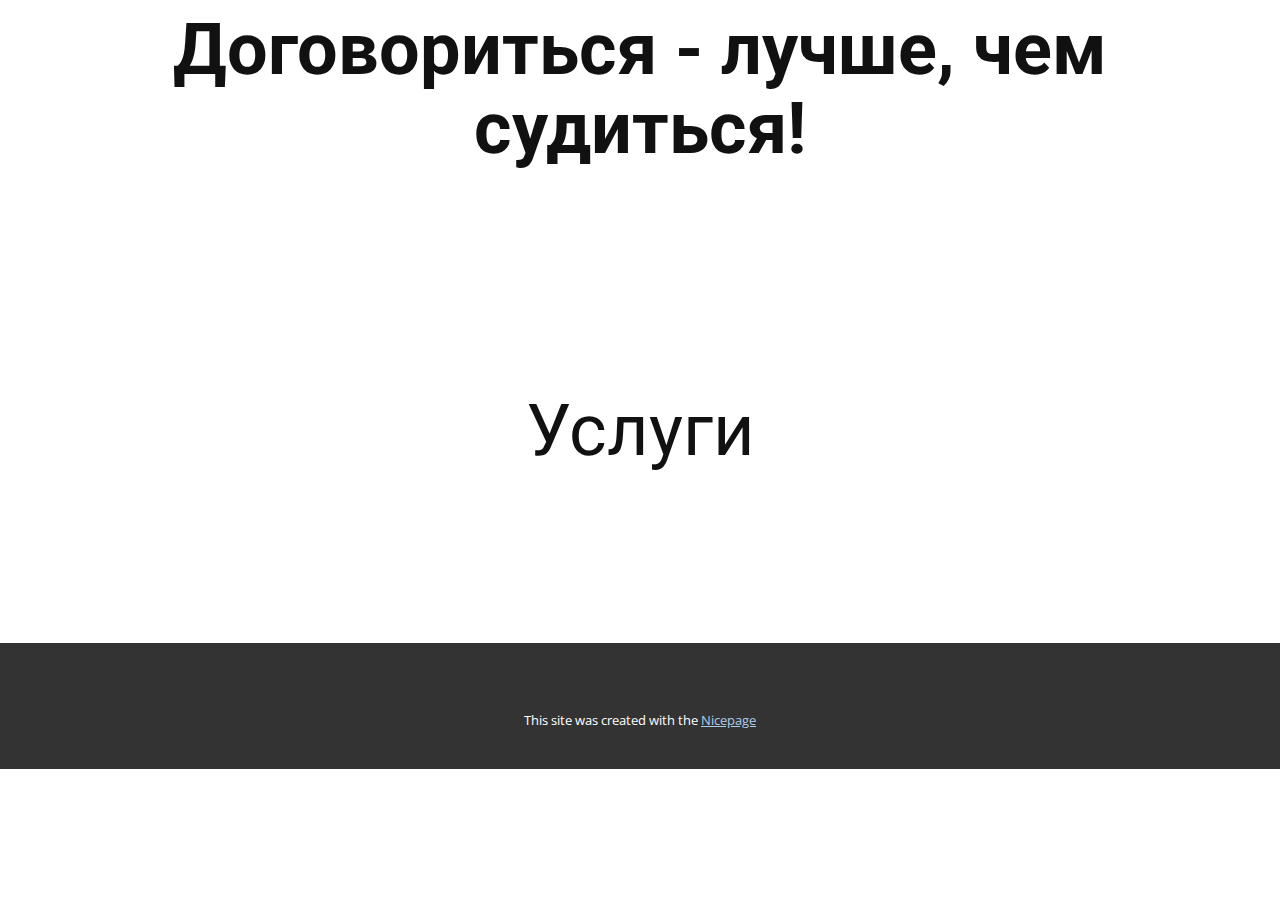
<file: Услуги.html>
<!DOCTYPE html>
<html style="font-size: 16px;" lang="ru"><head>
    <meta name="viewport" content="width=device-width, initial-scale=1.0">
    <meta charset="utf-8">
    <meta name="keywords" content="Услуги">
    <meta name="description" content="">
    <title>Услуги</title>
    <link rel="stylesheet" href="nicepage.css" media="screen">
<link rel="stylesheet" href="Услуги.css" media="screen">
    <script class="u-script" type="text/javascript" src="jquery.js" defer=""></script>
    <script class="u-script" type="text/javascript" src="nicepage.js" defer=""></script>
    <meta name="generator" content="Nicepage 7.7.3, nicepage.com">
    
    
    
    <link id="u-theme-google-font" rel="stylesheet" href="https://fonts.googleapis.com/css?family=Roboto:100,100i,300,300i,400,400i,500,500i,700,700i,900,900i|Open+Sans:300,300i,400,400i,500,500i,600,600i,700,700i,800,800i">
    <script type="application/ld+json">{
		"@context": "http://schema.org",
		"@type": "Organization",
		"name": ""
}</script>
    <meta name="theme-color" content="#478ac9">
    <meta property="og:title" content="Услуги">
    <meta property="og:type" content="website">
  <meta data-intl-tel-input-cdn-path="intlTelInput/"></head>
  <body data-path-to-root="./" data-include-products="false" class="u-body u-xl-mode" data-lang="ru"><header class="u-align-center u-clearfix u-container-align-center-lg u-container-align-center-md u-container-align-center-sm u-container-align-center-xl u-header u-valign-bottom-lg u-valign-bottom-md u-valign-bottom-sm u-header" id="header" data-animation-name="" data-animation-duration="0" data-animation-delay="0" data-animation-direction=""><h1 class="u-align-center u-headline u-text u-title u-text-1">
        <a href="/">Договориться - лучше, чем судиться!</a>
      </h1></header>
    <section class="u-clearfix u-section-1" id="block-1">
      <div class="u-clearfix u-sheet u-sheet-1">
        <h1 class="u-text u-text-default u-text-1">Услуги<br>
          <br>
        </h1>
      </div>
    </section>
    
    
    
    <footer class="u-align-center u-clearfix u-container-align-center u-footer u-grey-80 u-footer" id="footer"><div class="u-clearfix u-sheet u-sheet-1"></div></footer>
    <section class="u-backlink u-clearfix u-grey-80">
      <p class="u-text"><span>This site was created with the </span>
        <a class="u-link" href="https://nicepage.com/" target="_blank" rel="nofollow"><span>Nicepage</span>
        </a>
      </p>
    </section>
  
</body></html>
</file>
